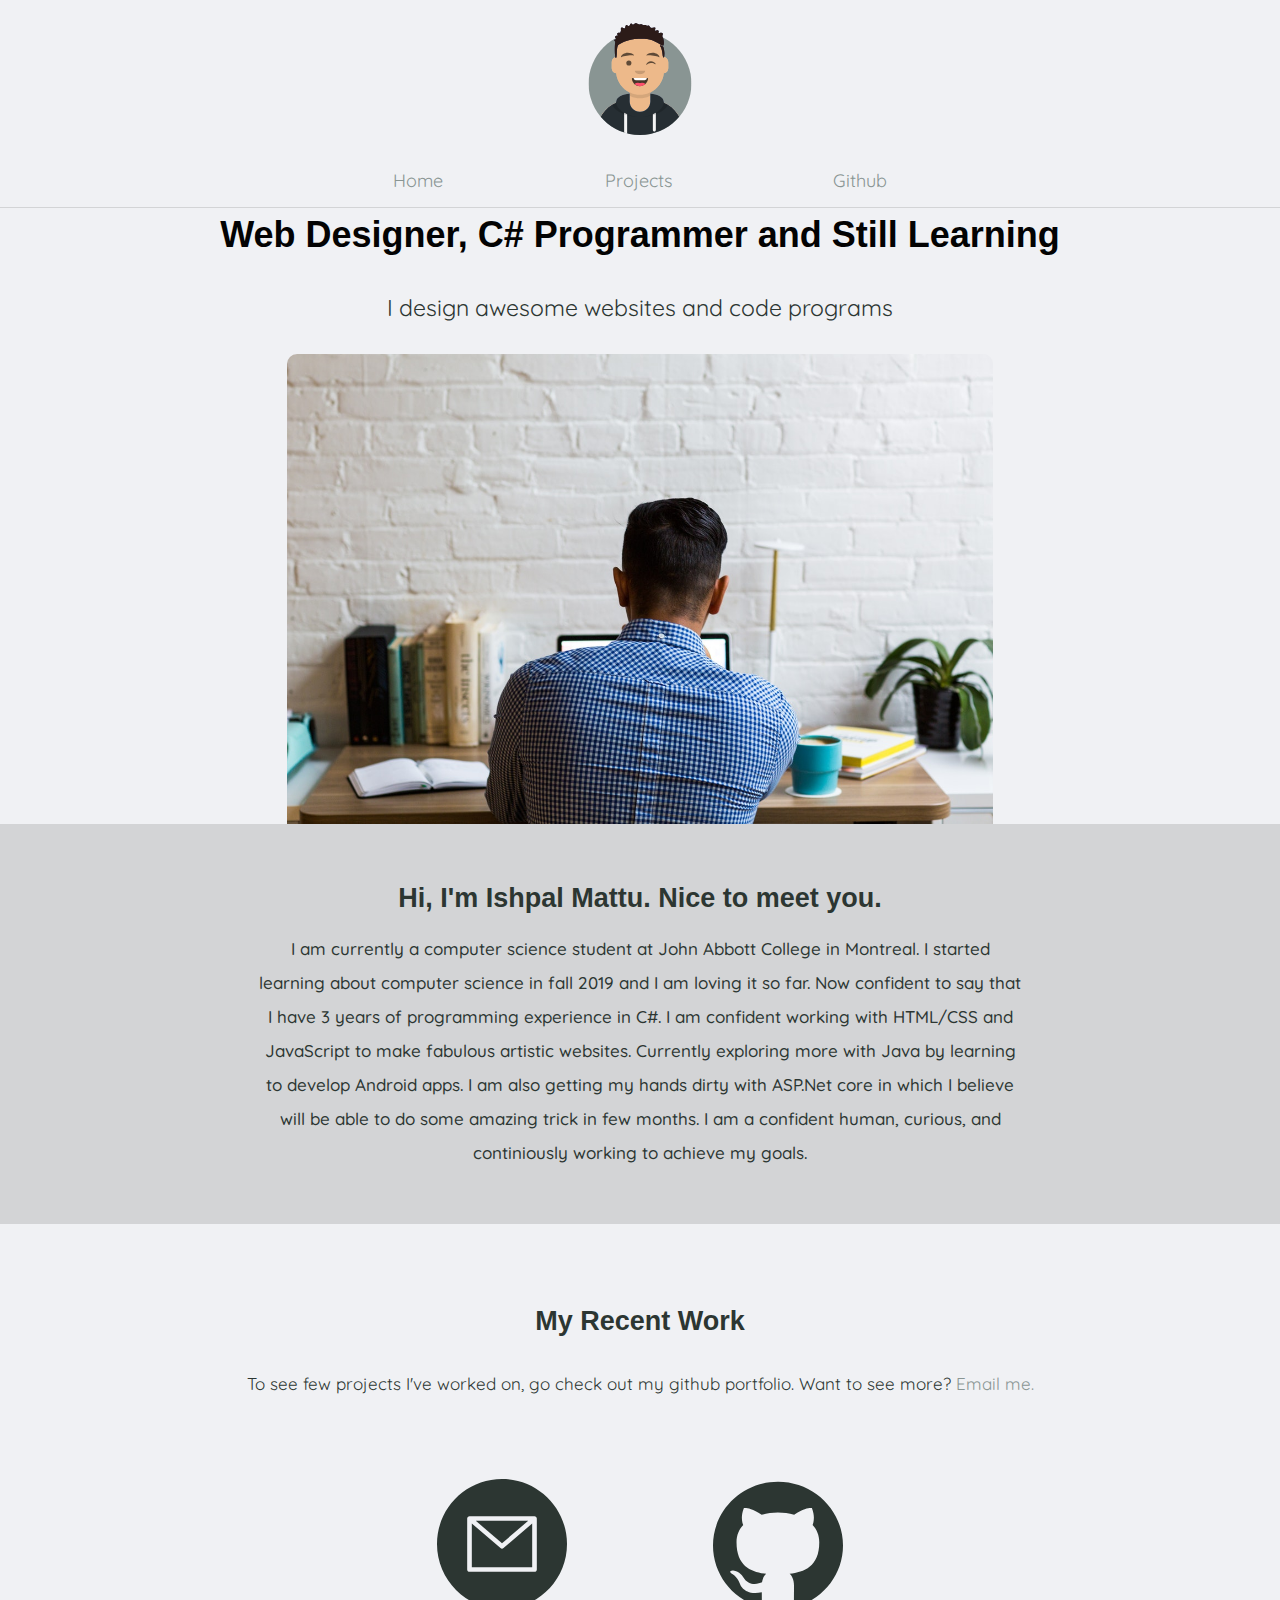
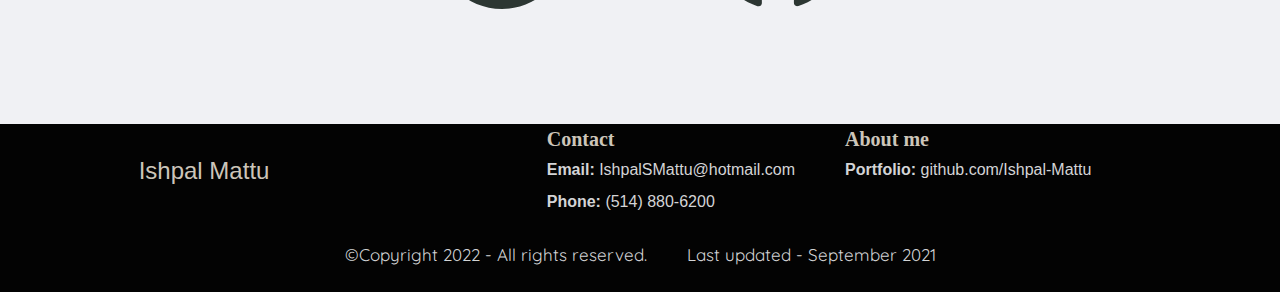
<file: index.html>
<!DOCTYPE html>
<html lang="en">
<head>
    <meta charset="UTF-8">
    <meta name="viewport" content="width=device-width, initial-scale=1.0">
    <title>Ishpal Mattu-Home</title>
    <link href="https://fonts.googleapis.com/css2?family=Quicksand:wght@300;400;500;600;700&display=swap" rel="stylesheet"> 
    <link rel="stylesheet" href="./style.css">
</head>
<body>
    <header>
        <nav>
            <ul>
                <li><a id="HomeBar" href="index.html"> <img src="./assets/avatar.svg" alt="avatar" width="120" height="120"></a></li>
                <div>
                    <li><a href="index.html">Home</a></li>
                    <li><a href="projects.html">Projects</a></li>
                    <li><a href="https://github.com/Ishpal-Mattu" target="_blank">Github</a></li>
                </div>
            </ul>
        </nav>
    </header>
    
    <main>
        <section class="Hero">
            <div class="hero-text">
                <h1>Web Designer, C# Programmer and Still Learning</h1>
                <ul><li>I design awesome websites and code programs</li></ul>
            </div>
            <picture>
                <img src="assets/Home page/Hero-sitting-desk.jpg" alt="developer coding">
            </picture>
            <section class="Greeting">
                <div>
                    <h2>Hi, I'm Ishpal Mattu. Nice to meet you.</h2>
                    <p>I am currently a computer science student at John Abbott College in Montreal. I started learning about computer science in fall 2019 and I am loving it so far. Now confident to say that I have 3 years of programming experience in C#. I am confident working with HTML/CSS and JavaScript to make fabulous artistic websites. Currently exploring more with Java by learning to develop Android apps. I am also getting my hands dirty with ASP.Net core in which I believe will be able to do some amazing trick in few months. I am a confident human, curious, and continiously working to achieve my goals.</p>
                </div>
            </section>
            <section class="my-work">
                <article>
                    <h2>My Recent Work</h2>
                    <p>To see few projects I've worked on, go check out my github portfolio. Want to see more? <a href="mailto:ishpalsmattu@hotmail.com">Email me.</a></p>
                </article>
                <ul>
                    <li><a href="mailto:ishpalsmattu@hotmail.com"><svg height="130" viewBox="0 0 448 448" width="130" xmlns="http://www.w3.org/2000/svg"><path d="m314.375 144h-180.75l90.375 77.464844zm0 0"/><path d="m224 240c-1.910156 0-3.757812-.683594-5.207031-1.929688l-98.792969-84.679687v150.609375h208v-150.609375l-98.792969 84.679687c-1.449219 1.246094-3.296875 1.929688-5.207031 1.929688zm0 0"/><path d="m224 0c-123.710938 0-224 100.289062-224 224s100.289062 224 224 224 224-100.289062 224-224c-.140625-123.652344-100.347656-223.859375-224-224zm120 312c0 4.417969-3.582031 8-8 8h-224c-4.417969 0-8-3.582031-8-8v-176c0-4.417969 3.582031-8 8-8h224c4.417969 0 8 3.582031 8 8zm0 0"/></svg></a></li>
                    <li><a href="https://github.com/Ishpal-Mattu" target="_blank"><svg enable-background="new 0 0 24 24" height="130" viewBox="0 0 24 24" width="130" xmlns="http://www.w3.org/2000/svg"><path d="m12 .5c-6.63 0-12 5.28-12 11.792 0 5.211 3.438 9.63 8.205 11.188.6.111.82-.254.82-.567 0-.28-.01-1.022-.015-2.005-3.338.711-4.042-1.582-4.042-1.582-.546-1.361-1.335-1.725-1.335-1.725-1.087-.731.084-.716.084-.716 1.205.082 1.838 1.215 1.838 1.215 1.07 1.803 2.809 1.282 3.495.981.108-.763.417-1.282.76-1.577-2.665-.295-5.466-1.309-5.466-5.827 0-1.287.465-2.339 1.235-3.164-.135-.298-.54-1.497.105-3.121 0 0 1.005-.316 3.3 1.209.96-.262 1.98-.392 3-.398 1.02.006 2.04.136 3 .398 2.28-1.525 3.285-1.209 3.285-1.209.645 1.624.24 2.823.12 3.121.765.825 1.23 1.877 1.23 3.164 0 4.53-2.805 5.527-5.475 5.817.42.354.81 1.077.81 2.182 0 1.578-.015 2.846-.015 3.229 0 .309.21.678.825.56 4.801-1.548 8.236-5.97 8.236-11.173 0-6.512-5.373-11.792-12-11.792z" fill="#2c3632"/></svg></a></li>
                </ul>
            </section>
        </section>    
    </main>

    <footer>
        <section class="top-footer">
            <ul class="General-footer">
                <li>Ishpal Mattu</li>
            </ul>
            <section class="extra-footer">
                <ul class="Contact">
                    <h3>Contact</h3>
                    <li><span>Email: </span><a href="mailto: IshpalSMattu@hotmail.com">IshpalSMattu@hotmail.com</a></li>
                    <li><span>Phone: </span><a href="tel:514-880-6200">(514) 880-6200</a></li>
                </ul>
                <ul class="About">
                    <h3>About me</h3>
                    <li><span>Portfolio: </span><a href="https://github.com/Ishpal-Mattu" target="_blank">github.com/Ishpal-Mattu</a></li>
                </ul>
            </section>
        </section>
        <section class="bottom-footer">
            <p>&copyCopyright 2022 - All rights reserved.</p>
            <p>Last updated - September 2021</p>
        </section>
    </footer>
</body>
</html>
</file>
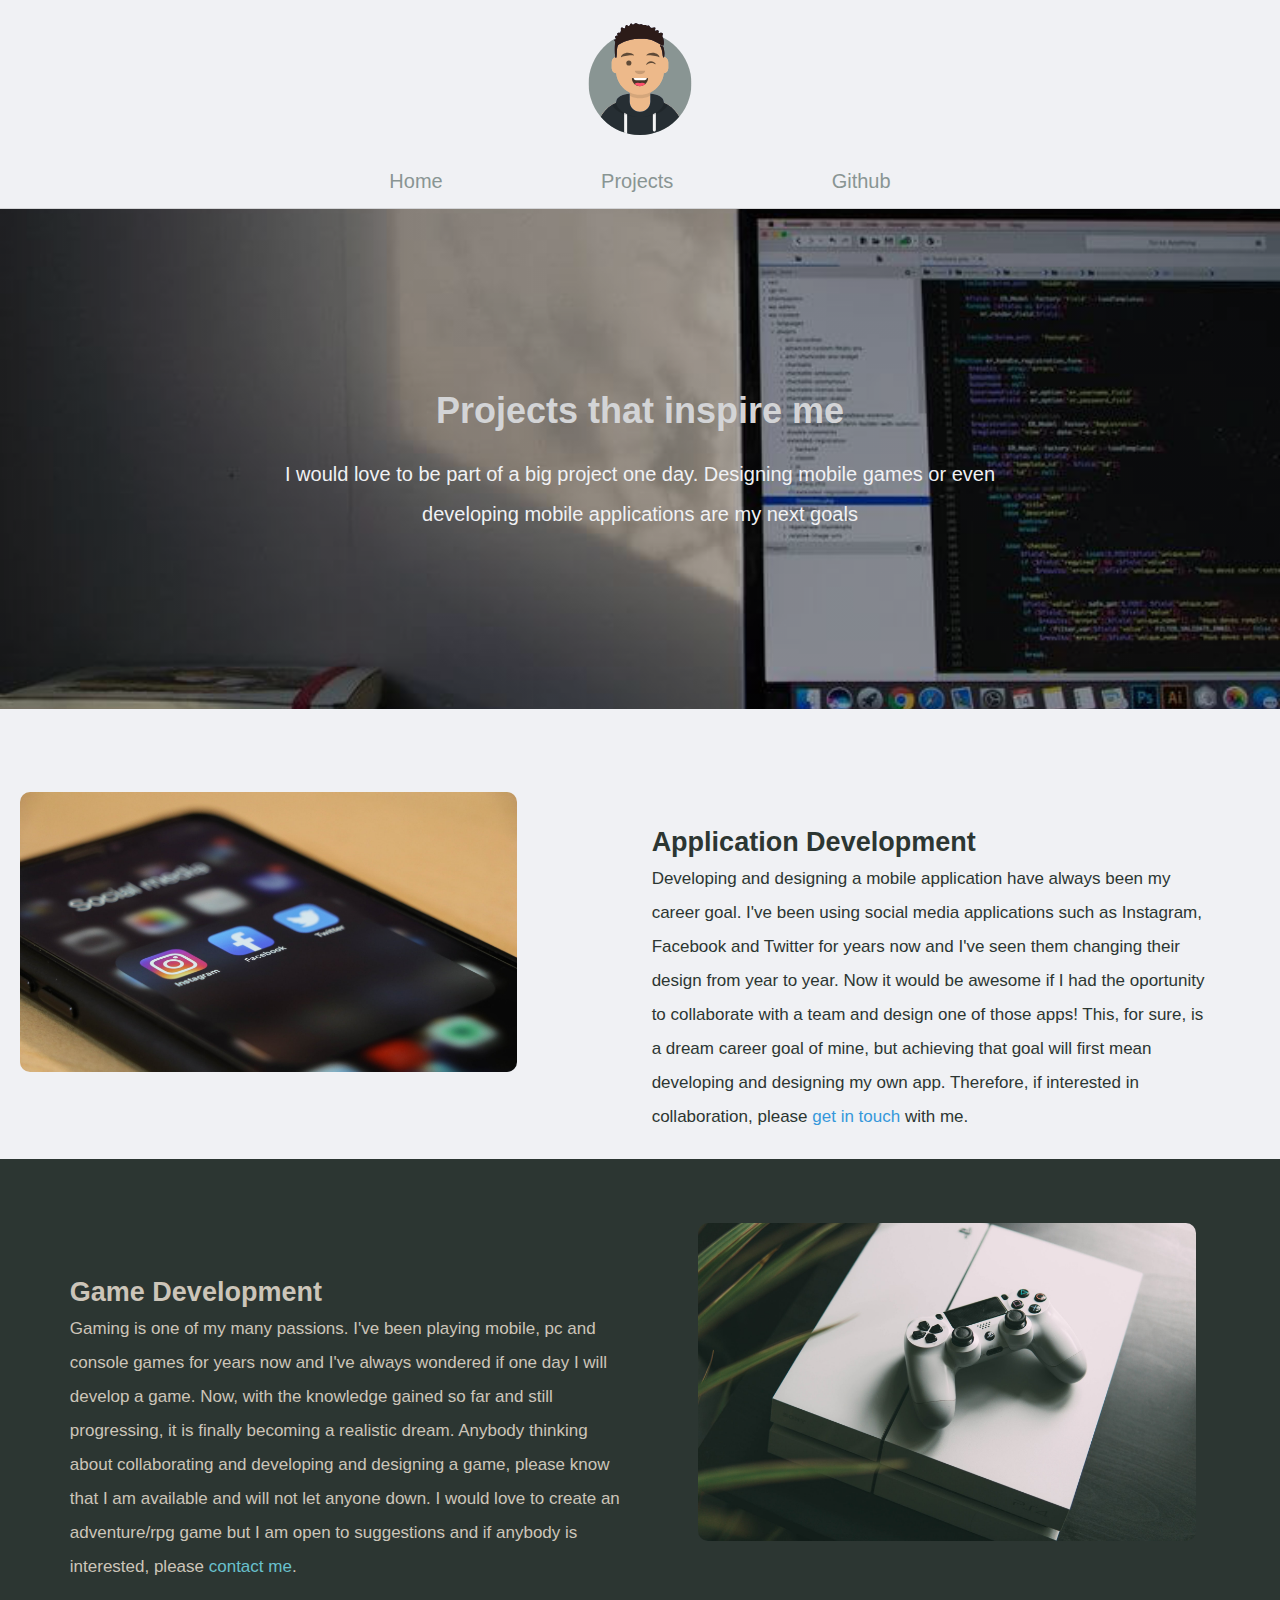
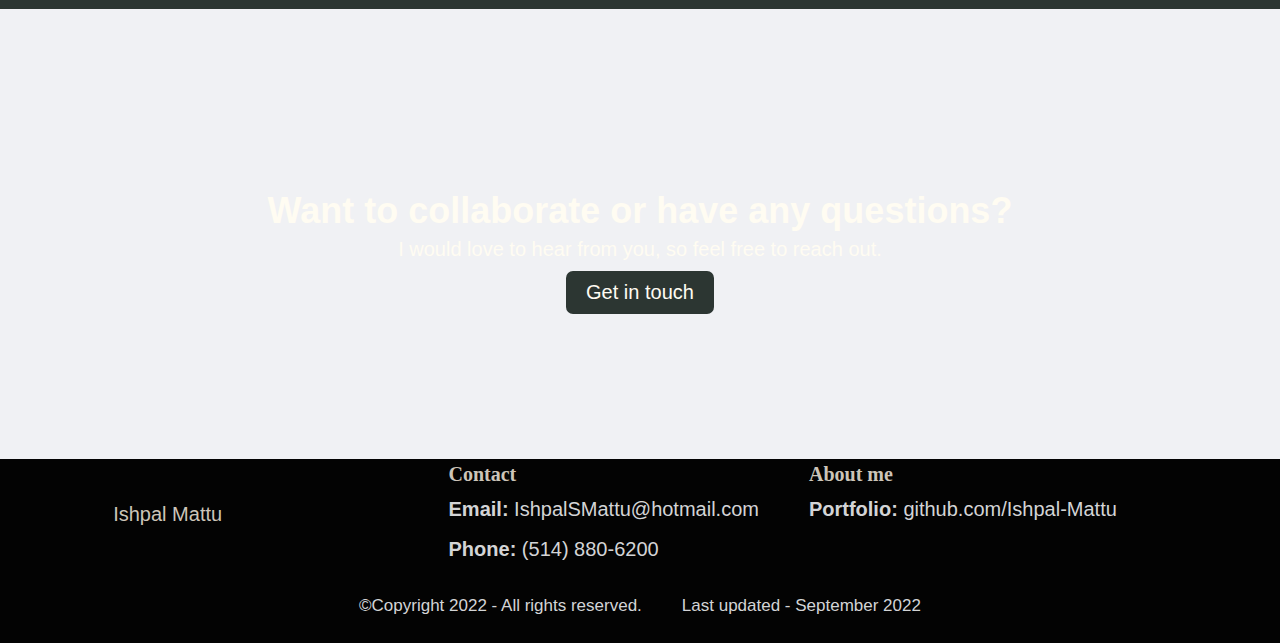
<file: projects.html>
<!DOCTYPE html>
<html lang="en">
<head>
    <meta charset="UTF-8">
    <meta name="viewport" content="width=device-width, initial-scale=1.0">
    <link rel="stylesheet" href="projects.css">
    <title>Ishpal Mattu-Projects</title>
</head>
<body>
    <header>
        <nav>
            <ul>
                <li><a id="HomeBar" href="index.html"> <img src="./assets/avatar.svg" alt="avatar" width="120" height="120"></a></li>
                <div>
                    <li><a href="index.html">Home</a></li>
                    <li><a href="projects.html">Projects</a></li>
                    <li><a href="https://github.com/Ishpal-Mattu" target="_blank">Github</a></li>
                </div>
            </ul>
        </nav>
    </header>

    <main>
        <section class="hero">
            <div>
                <h1>Projects that inspire me</h1>
                <ul><li>I would love to be part of a big project one day. Designing mobile games or even developing mobile applications are my next goals</li></ul>
            </div>
        </section>
        <section class="proj1 proj proj-light">
            <picture>
                <source media="(min-width: 1280px )" srcset="./assets/Project page/app-dev/app-development-1280.png">
                <source media="(min-width: 960px)" srcset="./assets/Project page/app-dev/app-development-960.png">
                <source media="(min-width: 480px)" srcset="./assets/Project page/app-dev/app-development-480.png">
                <source media="(max-width: 480px)" srcset="./assets/Project page/app-dev/app-development-480.png">
                <img src="./assets/Project page/app-dev/social-media.jpg">
            </picture>
            
            <article>
                <h2>Application Development</h2>
                <p>Developing and designing a mobile application have always been my career goal. I've been using social media applications such as Instagram, Facebook and Twitter for years now and I've seen them changing their design from year to year. Now it would be awesome if I had the oportunity to collaborate with a team and design one of those apps! This, for sure, is a dream career goal of mine, but achieving that goal will first mean developing and designing my own app. Therefore, if interested in collaboration, please <a href="mailto: ishpalsmattu@hotmail.com">get in touch</a> with me.</p>
            </article>
        </section>

        <section class="proj2 proj proj-dark">
            <picture>
                <img src="./assets/Project page/game-dev/game-controller.jpg" alt="application development">
            </picture>
            <article>
                <h2>Game Development</h2>
                <p>Gaming is one of my many passions. I've been playing mobile, pc and console games for years now and I've always wondered if one day I will develop a game. Now, with the knowledge gained so far and still progressing, it is finally becoming a realistic dream. Anybody thinking about collaborating and developing and designing a game, please know that I am available and will not let anyone down. I would love to create an adventure/rpg game but I am open to suggestions and if anybody is interested, please <a href="mailto: ishpalsmattu@hotmail.com">contact me</a>.</p>
            </article>
        </section>

        <section class="in-touch proj">
            <article>
                <h1>Want to collaborate or have any questions?</h1>
                <ul>
                    <li>I would love to hear from you, so feel free to reach out.</li>
                    <li><a href="mailto: ishpalsmattu@hotmail.com">Get in touch</a></li>
                </ul>
            </article>
        </section>
    </main>
    <footer>
        <section class="top-footer">
            <ul class="General-footer">
                <li>Ishpal Mattu</li>
            </ul>
            <section class="extra-footer">
                <ul class="Contact">
                    <h3>Contact</h3>
                    <li><span>Email: </span><a href="mailto: IshpalSMattu@hotmail.com">IshpalSMattu@hotmail.com</a></li>
                    <li><span>Phone: </span><a href="tel:514-880-6200">(514) 880-6200</a></li>
                </ul>
                <ul class="About">
                    <h3>About me</h3>
                    <li><span>Portfolio: </span><a href="https://github.com/Ishpal-Mattu" target="_blank">github.com/Ishpal-Mattu</a></li>
                </ul>
            </section>
        </section>
        <section class="bottom-footer">
            <p>&copyCopyright 2022 - All rights reserved.</p>
            <p>Last updated - September 2022</p>
        </section>
    </footer>
</body>
</html>
</file>
<file: style.css>
*{
    margin:0;
    padding:0;

}
body{
    margin:0;
    width: 100%;
    background-color: #f0f1f4;
}
h1{
    font-family: 'Trebuchet MS', sans-serif;
    font-size: 27pt;
    line-height: 1.5em;
}
h2{
    font-family: 'Trebuchet MS', sans-serif;
    font-size: 27px;
    line-height: 1.5em;
}
h3{
    font-family: Cambria, serif;
    font-size: 20px;
    line-height: 1.5em;
}
p{
    font-family: 'Quicksand', sans-serif;
    font-size: 17px;
    line-height: 2em
}
nav{
    border-bottom: solid 1.5px #d3d4d6;
}
nav ul {
    Text-align: center;
    display: flex;
    list-style: none;
    flex-direction: column;
    align-items: center;
    padding: 0;
    margin: 0px;
    background-color: #f0f1f4;
    color: #899593;
    font-family:'Quicksand', sans-serif;
}

nav ul div {
    display: flex;
    font-size: large;
    width: 60%;
    justify-content: space-evenly;
    
}

nav li a {
    text-decoration: none;
    color: inherit;
    display: block;
    padding: 15px 25px;
}

.Hero{
    display: flex;
    height: inherit;
    margin: 0px;
    padding: 0px;
    text-align: center;
    flex-direction: column;
    align-items: center;
    justify-content: center;
    overflow: hidden;
}
.Hero h1{
    color: #030303;

}
.Hero li{
    line-height: 4em;
    list-style: none;
    color: #2c3632;
    font-family: 'Quicksand', sans-serif;
    font-size: 23px;
}
.Hero img{
    border-top-left-radius: 10px;
    border-top-right-radius: 10px;
    height: inherit;
}
.Hero picture{
    height: 470px;
}
.Hero .Greeting{
    background-color: #d3d4d6;
    color: #2c3632;
    font-weight: 500;
    display: flex;
    justify-content: center;
    align-items: center;
    min-height: 400px;
    max-height: fit-content;
    margin-top: 0;
    
}
.Greeting div{
    width: 60%;
    padding: 40px 0;
}
.Greeting h2{
    margin-bottom: 0.5em;
}
.my-work{
    height: 500px;
    display: flex;
    flex-direction: column;
    justify-content: space-evenly;
}
.my-work article{
    display: flex;
    flex-direction: column;
    height: 100px;
    justify-content: space-between;
    
}
.my-work ul svg{
    fill: #2c3632;
}
.my-work ul{
    list-style: none;
    display: flex;
    width: inherit;
    justify-content: space-around;
    padding: 0 15%;
}
.my-work article a{
    text-decoration: none;
    font-family: inherit;
    color: #899593;
}
.my-work article{
    color: #2c3632;
}

footer{
    background-color: #030303;
    color: #f0f1f4;
    font-family: 'Gill Sans MT', Calibri, 'Trebuchet MS', sans-serif;
    
}
footer a{
    text-decoration: none;
}
footer ul{
    list-style: none;
}
footer .top-footer{
    display: flex;
    justify-content: space-around;
    align-items: center;
}
footer .extra-footer{
   display: flex;
   justify-content: space-between;
}
footer .General-footer{
    font-size: x-large;
    color: #CCC5B9;
}
footer .Contact, .About{
    margin-right: 50px;
    line-height: 2;
}
.Contact h3, .About h3{
    color: #CCC5B9;
    
}
.About li, .Contact li{
    color: #d3d4d6;
}
.extra-footer a{
    color: inherit;
    text-decoration: inherit;
}
.extra-footer span{
    font-weight: bolder;
}
.bottom-footer{
    display: flex;
    justify-content: center;
}
.bottom-footer p{
    line-height: 2;
    margin: 20px;
    color: #d3d4d6
}
</file>
<file: projects.css>
*{
    margin:0;
    padding:0;

}
body{
    margin:0;
    background-color: #f0f1f4;
    display: grid;
    min-width: auto;
    max-width: 100%;
    grid-template-columns: 100%;
    grid-template-rows: repeat(3, auto);
}
h1{
    font-family: 'Trebuchet MS', sans-serif;
    font-size: 27pt;
    line-height: 1.5em;
}
h2{
    font-family: 'Trebuchet MS', sans-serif;
    font-size: 27px;
    line-height: 1.5em;
}
h3{
    font-family: Cambria, serif;
    font-size: 20px;
    line-height: 1.5em;
}
p{
    font-family: 'Quicksand', sans-serif;
    font-size: 17px;
    line-height: 2em
}
li{
    font-family: 'Quicksand', sans-serif;
    font-size: 20px;
}
nav{
    border-bottom: solid 1.5px #d3d4d6;
}
nav ul {
    Text-align: center;
    display: flex;
    list-style: none;
    flex-direction: column;
    align-items: center;
    padding: 0;
    margin: 0px;
    background-color: #f0f1f4;
    color: #899593;
    font-family:'Quicksand', sans-serif;
}

nav ul div {
    display: flex;
    font-size: large;
    width: 60%;
    justify-content: space-evenly;
    
}

nav li a {
    text-decoration: none;
    color: inherit;
    display: block;
    padding: 15px 25px;
}

main{
    display: grid;
    grid-template-columns: 100%;
    grid-template-rows: repeat(4, auto);
}
.hero{
    display: flex;
    align-items: center;
    justify-content: center;
    background: no-repeat center fixed;
    background-size: cover;
    height: 500px;
}
.hero div{
    display: flex;
    flex-direction: column;
    align-items: center;
    text-align: center;
    width: 60%;
    height: 30%;
    justify-content: space-between;
}
.hero h1{
    color: #d3d4d6;
}
.hero ul{
    list-style: none;
    line-height: 2.5em;
    color: #f0f1f4
}

main .proj{
    min-height: 450px;
    max-height: fit-content;
}
main .proj-dark{
    background-color: #2c3632;
}

.proj1{
    display: grid;
    grid-template-columns: 5fr 6fr;
    grid-template-rows: 1fr;
}
.proj1 picture{
    grid-row: 1/2;
    max-width: 95%;
    border-radius: 10px;
    align-self: center;
    margin-left: 20px;
}
.proj1 img{
    border-radius: 10px;
    width: 90%;
}
.proj1 article, .proj2 article{
    display: flex;
    justify-self: center;
    flex-direction: column;
    align-self: center;
    width: 80%;
    justify-content: space-around;
    height: 50%;
    color: #2c3632;
}
.proj1 article a{
    text-decoration: none;
    /*color: #73bcee;*/
    color: #3598db;
}

.proj2{
    display: grid;
    grid-template-columns: 6fr 5fr;
    grid-template-rows: 1fr;
}
.proj2 picture{
    grid-row: 1/2;
    grid-column: 2/3;
    max-width: 95%;
    border-radius: 10px;
    align-self: center;
    margin-right: 20px;
}
.proj2 img{
    border-radius: 10px;
    width: 90%;
}
.proj2 article{
    color: #CCC5B9;
}
.proj2 article a{
    text-decoration: none;
    color: #69c1cd;
}

.in-touch{
    display: flex;
    align-items: center;
    justify-content: center;
    background: no-repeat center fixed;
    background-size: cover;
    height: 500px;
}
.in-touch article{
    display: grid;
    grid-template-columns: 100%;
    grid-template-rows: auto auto;
    align-items: center;
    text-align: center;
    height: 20%;
    color: #FFFCF2;
}
.in-touch ul{
    display: flex;
    flex-direction: column;
    list-style: none;
    align-items: center;
}
.in-touch ul a{
    display: flex;
    text-decoration: none;
    color: inherit;
    background-color: #2c3632;
    width: max-content;
    padding: 10px 20px;
    margin-top: 10px;
    border-radius: 7px;
}
.in-touch li{
    width: max-content;
}
footer{
    background-color: #030303;
    color: #f0f1f4;
    font-family: 'Gill Sans MT', Calibri, 'Trebuchet MS', sans-serif;
    
}
footer a{
    text-decoration: none;
}
footer ul{
    list-style: none;
}
footer .top-footer{
    display: flex;
    justify-content: space-around;
    align-items: center;
}
footer .extra-footer{
   display: flex;
   justify-content: space-between;
}
footer .General-footer{
    font-size: x-large;
    color: #CCC5B9;
}
footer .Contact, .About{
    margin-right: 50px;
    line-height: 2;
}
.Contact h3, .About h3{
    color: #CCC5B9;
    
}
.About li, .Contact li{
    color: #d3d4d6;
}
.extra-footer a{
    color: inherit;
    text-decoration: inherit;
}
.extra-footer span{
    font-weight: bolder;
}
.bottom-footer{
    display: flex;
    justify-content: center;
}
.bottom-footer p{
    line-height: 2;
    margin: 20px;
    color: #d3d4d6
}

@media screen and (min-width :1920px){
    .hero{
        background-image: linear-gradient(rgba(0,0,0,0.3), rgba(0,0,0,0.3)), url("./assets/Project page/hero/monitor - 1920.jpg");
    }
    .in-touch{
        background-image: linear-gradient(rgba(0,0,0,0.2), rgba(0,0,0,0.2)), url("./assets/Project page/get_in_touch/pc_keyboard - 1920.jpg");
    }
}
@media screen and (min-width:1280px) and (max-width :1920px){
    .hero{
        background-image: linear-gradient(rgba(0,0,0,0.3), rgba(0,0,0,0.3)), url("./assets/Project page/hero/monitor - 1280.jpg");
    }
    .in-touch{
        background-image: linear-gradient(rgba(0,0,0,0.2), rgba(0,0,0,0.2)), url("./assets/Project page/get_in_touch/pc_keyboard - 1280.jpg");
    }
}
@media screen and (min-width: 960px) and (max-width:1280px){
    .hero{
        background-image: linear-gradient(rgba(0,0,0,0.3), rgba(0,0,0,0.3)), url("./assets/Project page/hero/monitor - 960.jpg");
    }
    .in-touch{
        background-image: linear-gradient(rgba(0,0,0,0.2), rgba(0,0,0,0.2)), url("./assets/Project page/get_in_touch/pc_keyboard - 960.jpg");
    }
}
@media screen and (min-width: 480px) and (max-width: 960px){
    .hero{
        background-image: linear-gradient(rgba(0,0,0,0.3), rgba(0,0,0,0.3)), url("./assets/Project page/hero/monitor - 480.jpg");
    }
    .in-touch{
        background-image: linear-gradient(rgba(0,0,0,0.2), rgba(0,0,0,0.2)), url("./assets/Project page/get_in_touch/pc_keyboard - 480.jpg");
    }
}
@media screen and (max-width: 480px){
    .hero{
        background-image: linear-gradient(rgba(0,0,0,0.3), rgba(0,0,0,0.3)), url("./assets/Project page/hero/monitor - 480.jpg");
    }
    .in-touch{
        background-image: linear-gradient(rgba(0,0,0,0.2), rgba(0,0,0,0.2)), url("./assets/Project page/get_in_touch/pc_keyboard - 480.jpg");
    }
}
</file>
